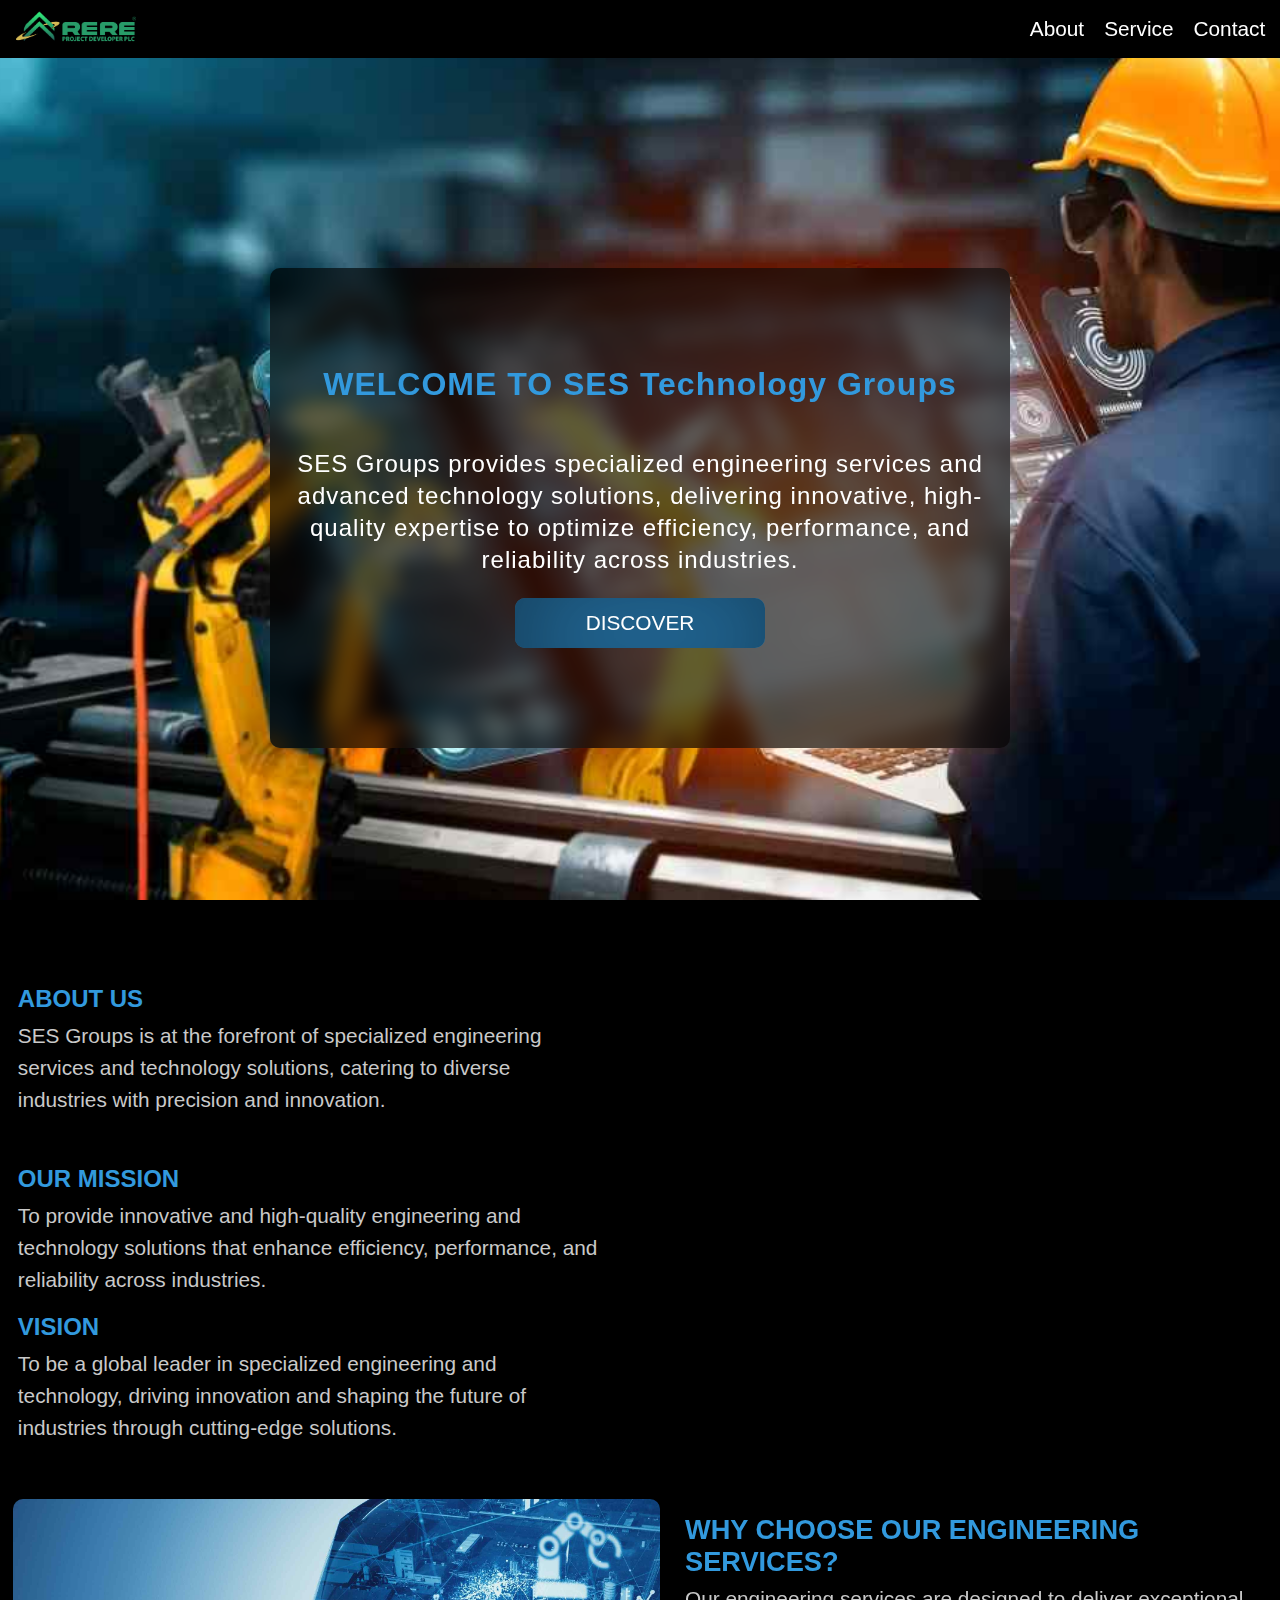
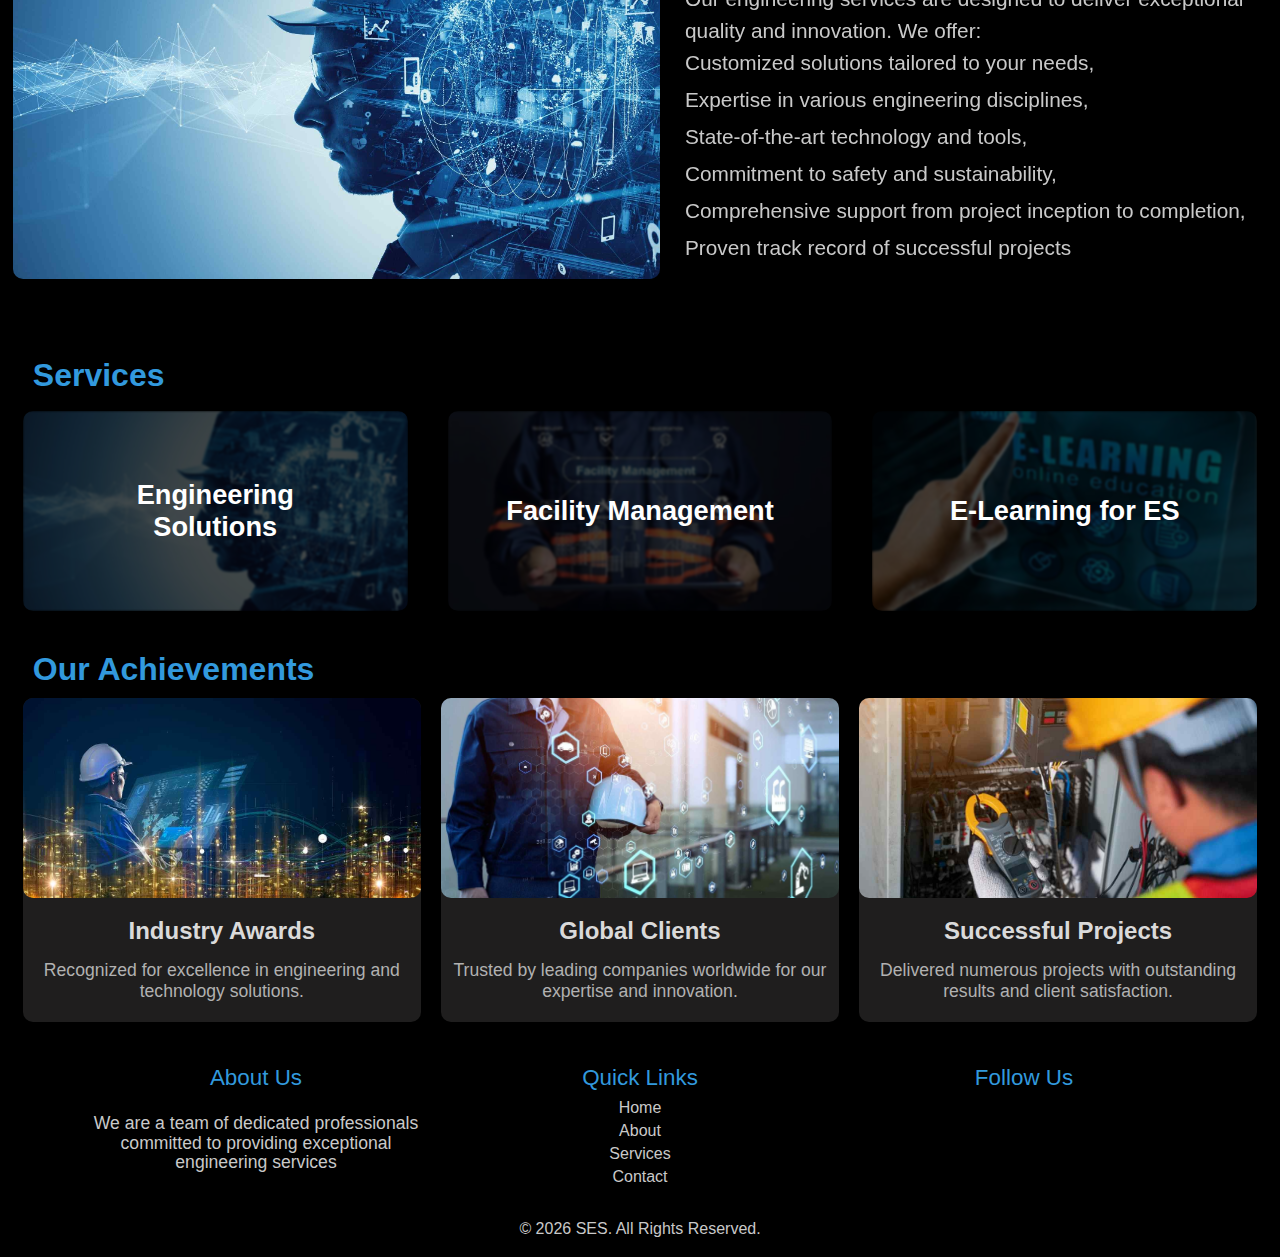
<file: index.html>
<!DOCTYPE html>
<html lang="en">

<head>
    <meta charset="UTF-8" />
    <meta name="viewport" content="width=device-width, initial-scale=1.0" />
    <meta name="title" content="SES Groups , specialized engineering services and technology  " />
    <meta name="description" content="RERE Project Developer PLC was founded on February 8, 2022,
      specializing in manufacturing export-standard SPC flooring." />
    <meta name="author" content="Mintesnot Yesmashewa" />
    <title>SES Groups , specialized engineering services and technology</title>
    <link rel="stylesheet" href="assets/css/style.css" />
    <link rel="icon" type="image/x-icon" href="assets/images/favicon.png" />

    <link rel="stylesheet" href="https://cdnjs.cloudflare.com/ajax/libs/font-awesome/6.7.1/css/all.min.css"
        integrity="sha512-5Hs3dF2AEPkpNAR7UiOHba+lRSJNeM2ECkwxUIxC1Q/FLycGTbNapWXB4tP889k5T5Ju8fs4b1P5z/iB4nMfSQ=="
        crossorigin="anonymous" referrerpolicy="no-referrer" />
</head>

<body>
    <div class="container full-width">

        <header class="full-width">
        </header>

        <div class="hero-container">
            <div class="max-width">
                <div class="hero-details ">
                    <h1 class="hero-title">WELCOME TO SES Technology Groups</h1>
                    <p class="hero-description">
                        SES Groups provides specialized engineering services and advanced technology solutions,
                        delivering innovative, high-quality expertise to optimize efficiency, performance, and
                        reliability across industries.
                    </p>
                    <a href="#intro">
                        <button>DISCOVER</button>
                    </a>
                </div>
            </div>
        </div>

        <main class="full-width" id="intro">
            <article class="max-width">
                <section class="display-columen">
                    <div class="about-us about-section">
                        <div class="title">About Us</div>
                        <div class="description">
                            SES Groups is at the forefront of specialized engineering services and technology solutions,
                            catering to diverse industries with precision and innovation.
                            <a href="about.html" class="read-more">
                                <span>show more</span>
                                <i class="fa fa-arrow-right"></i>
                            </a>
                        </div>
                    </div>
                    <div class="our-Mission">
                        <div class="title">Our Mission</div>
                        <div class="description">
                            To provide innovative and high-quality engineering and technology solutions that enhance
                            efficiency, performance, and reliability across industries.


                        </div>
                    </div>
                    <div class="our-vision">
                        <div class="title">Vision</div>
                        <div class="description">
                            To be a global leader in specialized engineering and technology, driving innovation and
                            shaping the future of industries through cutting-edge solutions.
                        </div>
                    </div>

                </section>
                <section class="side-image d-none-mobile"></section>
            </article>

            <div class="sub-cont full-width">
                <div class="max-width wcu">
                    <section class="side-image"></section>

                    <section class="display-columen">
                        <div class="anim-scale">
                            <div class="title">Why Choose Our Engineering Services?</div>
                            <div class="description">
                                Our engineering services are designed to deliver exceptional quality and innovation. We
                                offer:
                                <ul>
                                    <li>Customized solutions tailored to your needs,</li>
                                    <li>Expertise in various engineering disciplines,</li>
                                    <li>State-of-the-art technology and tools,</li>
                                    <li>Commitment to safety and sustainability,</li>
                                    <li>
                                        Comprehensive support from project inception to completion,
                                    </li>
                                    <li>Proven track record of successful projects</li>
                                </ul>
                            </div>
                        </div>
                    </section>
                </div>
            </div>


            <div class="card-container max-width">
                <h1>Services</h1>
                <div class="grid">
                    <a href="service.html#engineering-solutions" class="card">
                        <img alt="Image of a workshop with tools and materials" height="400"
                            src="assets/images/image5.jpg" width="600" />
                        <div class="card-content">
                            <h2>Engineering Solutions</h2>
                        </div>
                    </a>
                    <a href="service.html#facility-management" class="card">
                        <img alt="Image of a workshop with tools and materials" height="400"
                            src="assets/images/image7.jpg" width="600" />
                        <div class="card-content">
                            <h2>Facility Management</h2>
                        </div>
                    </a>
                    <a href="service.html#engineering-software" class="card">
                        <img alt="Image of a workshop with tools and materials" height="400"
                            src="assets/images/image9.jpg" width="600" />
                        <div class="card-content">
                            <h2>E-Learning for ES</h2>
                        </div>
                    </a>
                </div>
            </div>

            <div class="achievements-container max-width">

                <h1>Our Achievements</h1>
                <div class="grid">
                    <div class="achievement-card">
                        <img src="assets/images/image.jpg" alt="Industry Awards">
                        <h2>Industry Awards</h2>
                        <p>Recognized for excellence in engineering and technology solutions.</p>
                    </div>
                    <div class="achievement-card">
                        <img src="assets/images/image3.jpg" alt="Global Clients">
                        <h2>Global Clients</h2>
                        <p>Trusted by leading companies worldwide for our expertise and innovation.</p>
                    </div>
                    <div class="achievement-card">
                        <img src="assets/images/image7.jpeg" alt="Successful Projects">
                        <h2>Successful Projects</h2>
                        <p>Delivered numerous projects with outstanding results and client satisfaction.</p>
                    </div>
                </div>
            </div>

        </main>

        <footer>
        </footer>
    </div>

    <script src="assets/js/script.js"></script>
</body>

</html>
</file>
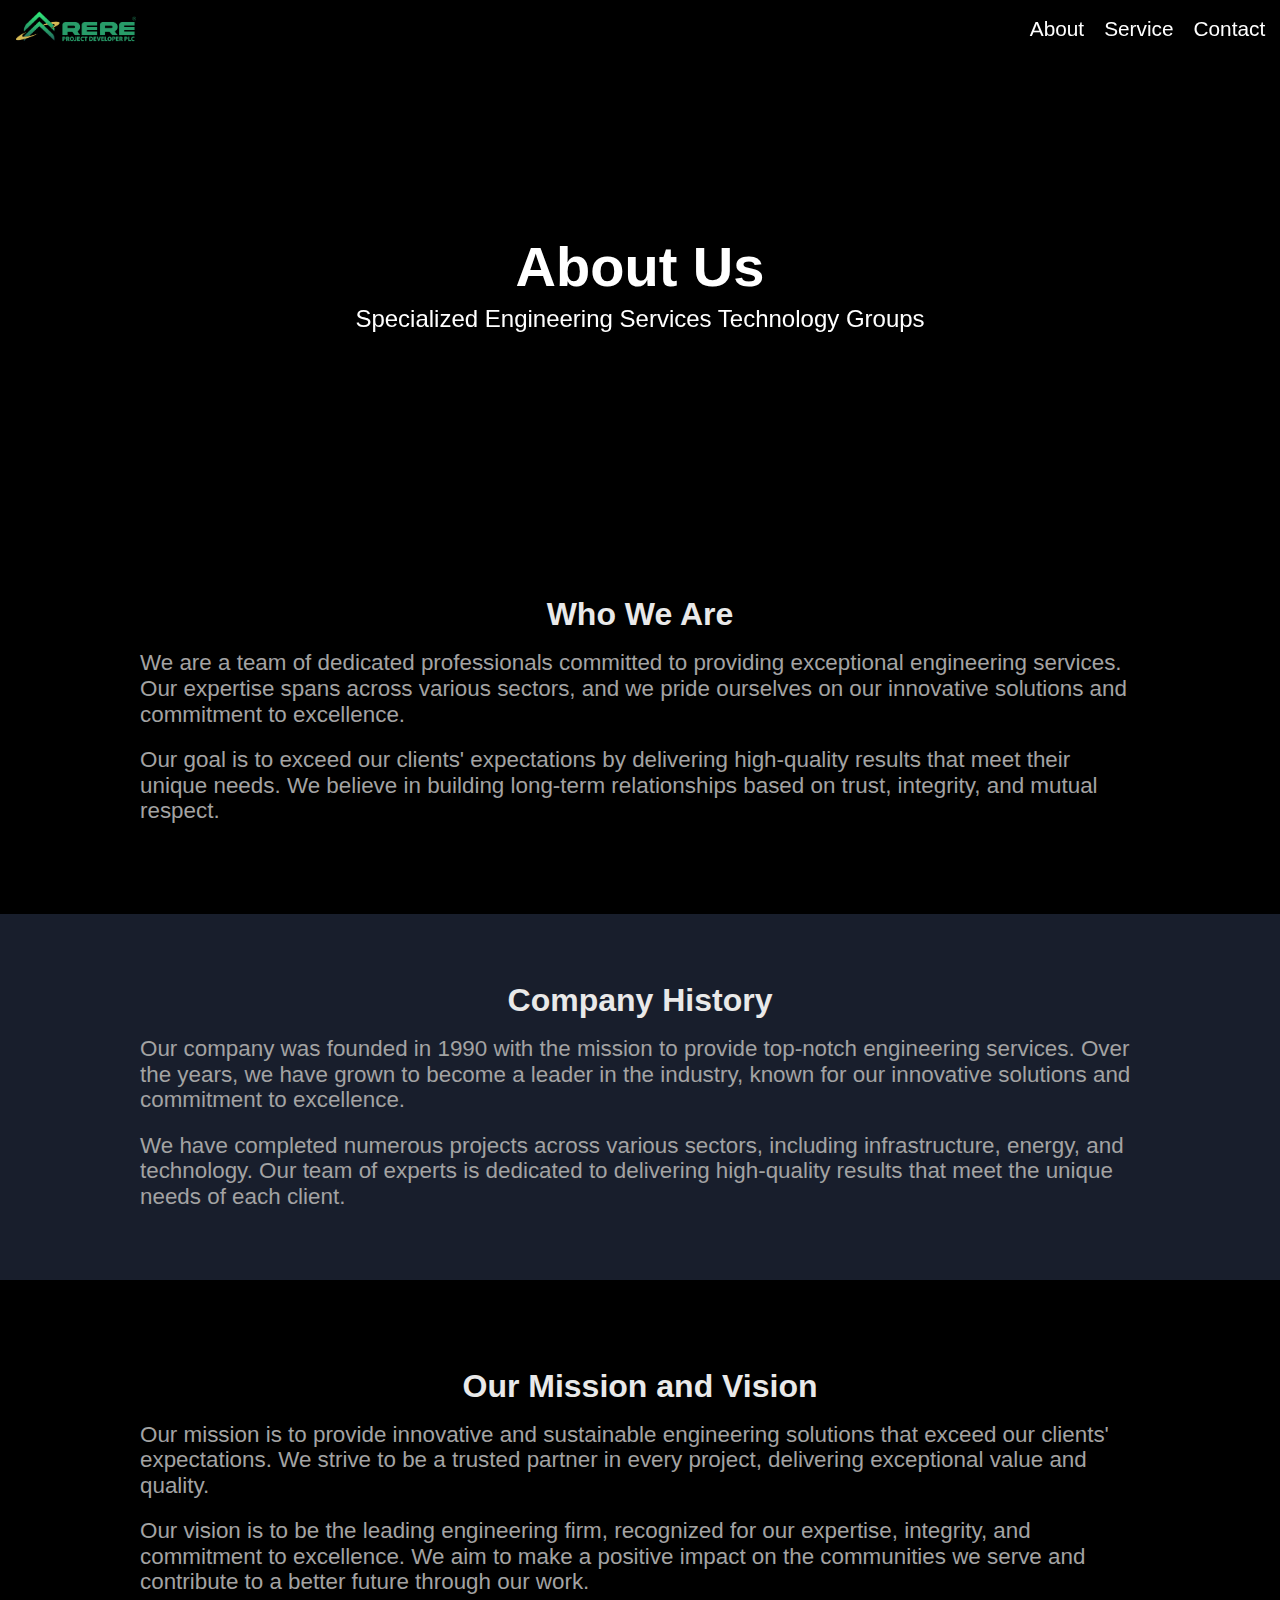
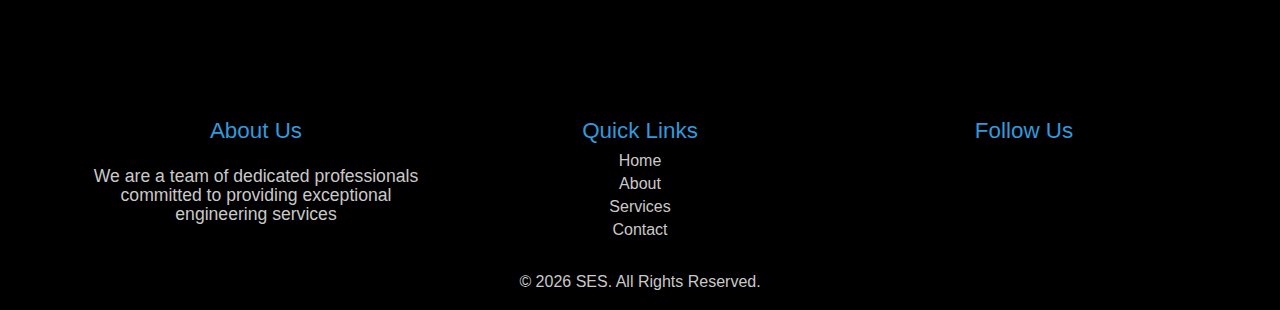
<file: about.html>
<!DOCTYPE html>
<html lang="en">

<head>
    <meta charset="UTF-8" />
    <meta name="viewport" content="width=device-width, initial-scale=1.0" />
    <meta name="title" content="SES Groups , specialized engineering services and technology  " />
    <meta name="description" content="RERE Project Developer PLC was founded on February 8, 2022,
          specializing in manufacturing export-standard SPC flooring." />
    <meta name="author" content="Mintesnot Yesmashewa" />
    <title>About SES </title>
    <link rel="stylesheet" href="assets/css/style.css" />
    <link rel="icon" type="image/x-icon" href="assets/images/logo.png" />

    <link rel="stylesheet" href="https://cdnjs.cloudflare.com/ajax/libs/font-awesome/6.7.1/css/all.min.css"
        integrity="sha512-5Hs3dF2AEPkpNAR7UiOHba+lRSJNeM2ECkwxUIxC1Q/FLycGTbNapWXB4tP889k5T5Ju8fs4b1P5z/iB4nMfSQ=="
        crossorigin="anonymous" referrerpolicy="no-referrer" />
</head>

</head>

<body>

    <div class="container full-width">
        <header class="full-width">

        </header>

        <div class="about-container">

            <div class="hero">

                <div class="image-animation"></div>
                <div class="hero-content">

                    <h1 class="title">About Us</h1>
                    <p class="description"> Specialized Engineering Services Technology Groups
                    </p>
                </div>
            </div>
            <div class="about-card who-we-are">
                <section>
                    <h1>Who We Are</h1>
                    <p>We are a team of dedicated professionals committed to providing exceptional engineering services.
                        Our expertise spans across various sectors, and we pride ourselves on our innovative solutions
                        and commitment to excellence.</p>
                    <p>Our goal is to exceed our clients' expectations by delivering high-quality results that meet
                        their unique needs. We believe in building long-term relationships based on trust, integrity,
                        and mutual respect.</p>
                </section>
            </div>

            <div class="about-card company-history">

                <section>
                    <h1>Company History </h1>
                    <p>Our company was founded in 1990 with the mission to provide top-notch engineering services. Over
                        the
                        years, we have grown to become a leader in the industry, known for our innovative solutions and
                        commitment to excellence.
                    </p>
                    <p>We have completed numerous projects across various sectors, including infrastructure, energy, and
                        technology. Our team of experts is dedicated to delivering high-quality results that meet the
                        unique
                        needs of each client.
                    </p>
                </section>

            </div>

            <div class="about-card mission-vision">
                <section>
                    <h1>Our Mission and Vision
                    </h1>
                    <p>Our mission is to provide innovative and sustainable engineering solutions that exceed our
                        clients'
                        expectations. We strive to be a trusted partner in every project, delivering exceptional value
                        and
                        quality.
                    </p>
                    <p>Our vision is to be the leading engineering firm, recognized for our expertise, integrity, and
                        commitment to excellence. We aim to make a positive impact on the communities we serve and
                        contribute to a better future through our work.
                    </p>
                </section>

            </div>

            <!-- <div class="about-card team-members">
                <h1>Our Team Members</h1>

                <section>
                    <div class="team-member">
                        <img src="https://randomuser.me/api/portraits/men/1.jpg" alt="John Doe">
                        <h2>John Doe</h2>
                        <p>Lead Engineer</p>
                    </div>
                    <div class="team-member">
                        <img src="https://randomuser.me/api/portraits/women/2.jpg" alt="Jane Smith">
                        <h2>Jane Smith</h2>
                        <p>Project Manager</p>
                    </div>
                    <div class="team-member">
                        <img src="https://randomuser.me/api/portraits/men/3.jpg" alt="Mike Johnson">
                        <h2>Mike Johnson</h2>
                        <p>Software Developer</p>
                    </div>
                </section>
            </div> -->

        </div>
    </div>
    <footer></footer>
    <script src="assets/js/script.js"></script>
</body>

</html>
</file>
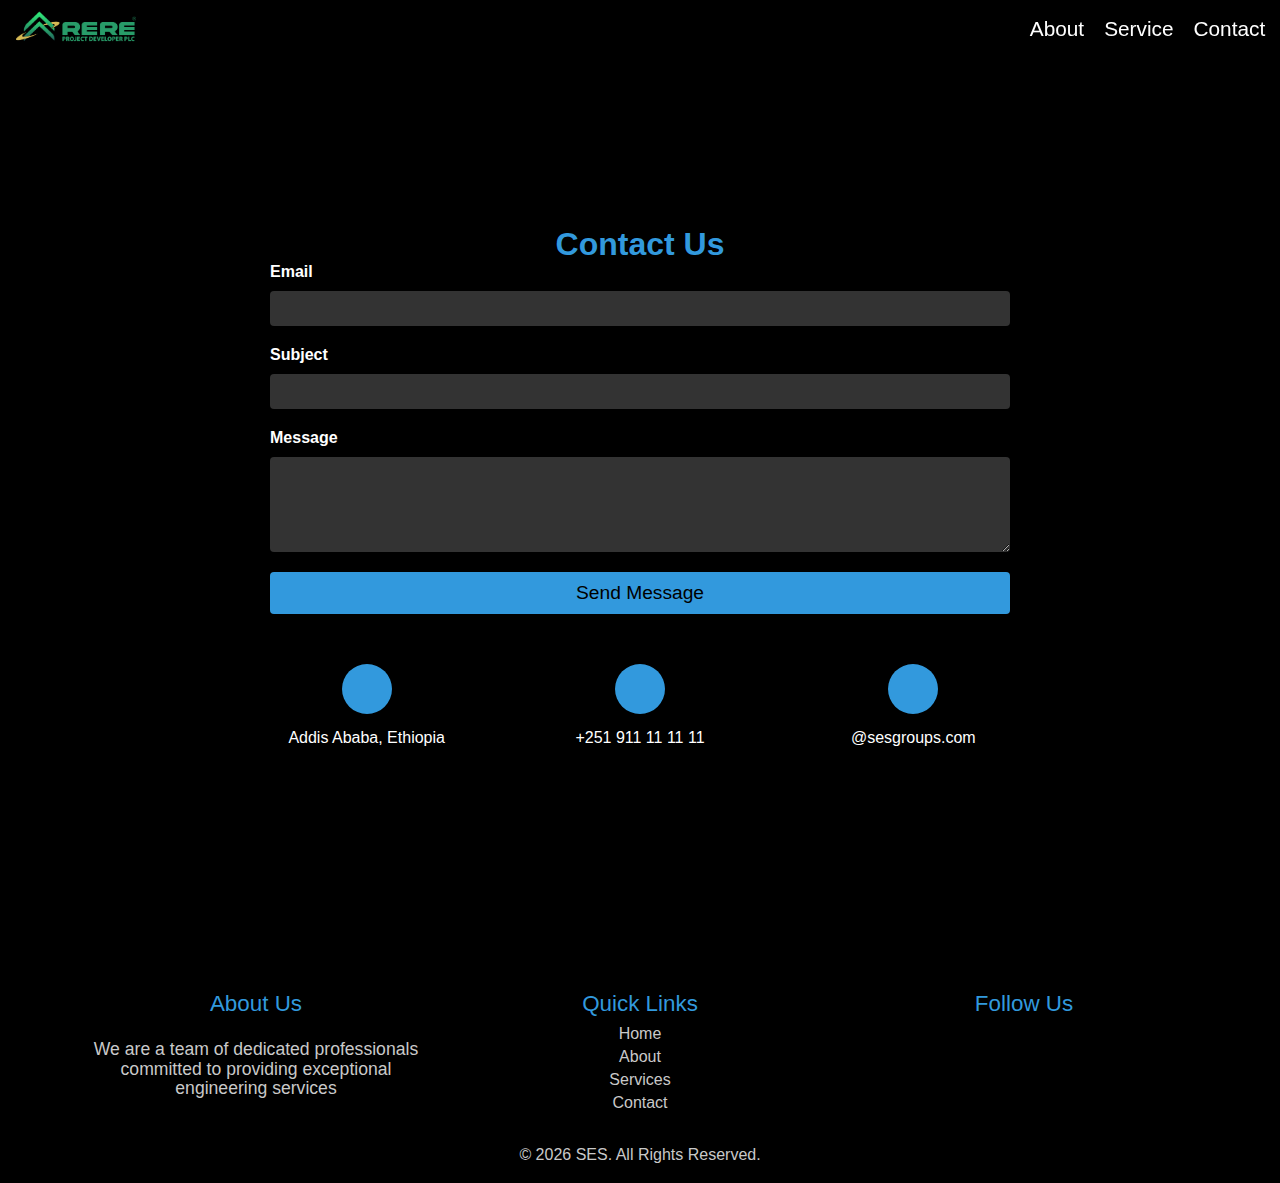
<file: contact.html>
<!DOCTYPE html>
<html lang="en">

<head>
    <meta charset="UTF-8" />
    <meta name="viewport" content="width=device-width, initial-scale=1.0" />
    <meta name="title" content="SES Groups , specialized engineering services and technology  " />
    <meta name="description" content="RERE Project Developer PLC was founded on February 8, 2022,
      specializing in manufacturing export-standard SPC flooring." />
    <meta name="author" content="Mintesnot Yesmashewa" />
    <title>SES Groups , specialized engineering services and technology</title>
    <link rel="stylesheet" href="assets/css/style.css" />
    <link rel="icon" type="image/x-icon" href="assets/images/favicon.png" />

    <link rel="stylesheet" href="https://cdnjs.cloudflare.com/ajax/libs/font-awesome/6.7.1/css/all.min.css"
        integrity="sha512-5Hs3dF2AEPkpNAR7UiOHba+lRSJNeM2ECkwxUIxC1Q/FLycGTbNapWXB4tP889k5T5Ju8fs4b1P5z/iB4nMfSQ=="
        crossorigin="anonymous" referrerpolicy="no-referrer" />
</head>

<body>
    <header class="full-width">

    </header>
    <div class="contact-container">

        <div class="form-container">
            <h1>Contact Us</h1>
            <form action="#" method="post">
                <label for="email">Email</label>
                <input type="email" id="email" name="email" required>
                <label for="subject">Subject</label>
                <input type="text" id="subject" name="Subject">
                <label for="message">Message</label>
                <textarea id="message" name="message" rows="5" required></textarea>
                <input type="submit" value="Send Message">
            </form>

            <div class="contact-info ">
                <a href="https://goo.gl/maps/7Z8">
                    <i class="fa fa-map"></i>
                    <p> Addis Ababa, Ethiopia</p>
                </a>
                <a href="tel:+251911111111">
                    <i class="fa fa-phone"></i>
                    <p> +251 911 11 11 11</p>
                </a>
                <a href="mailto:@sesgroups.com">
                    <i class="fa fa-envelope"></i>
                    <p>@sesgroups.com</p>
                </a>




            </div>

        </div>


    </div>
    <footer></footer>

    <script src="assets/js/script.js"></script>
</body>

</html>
</file>
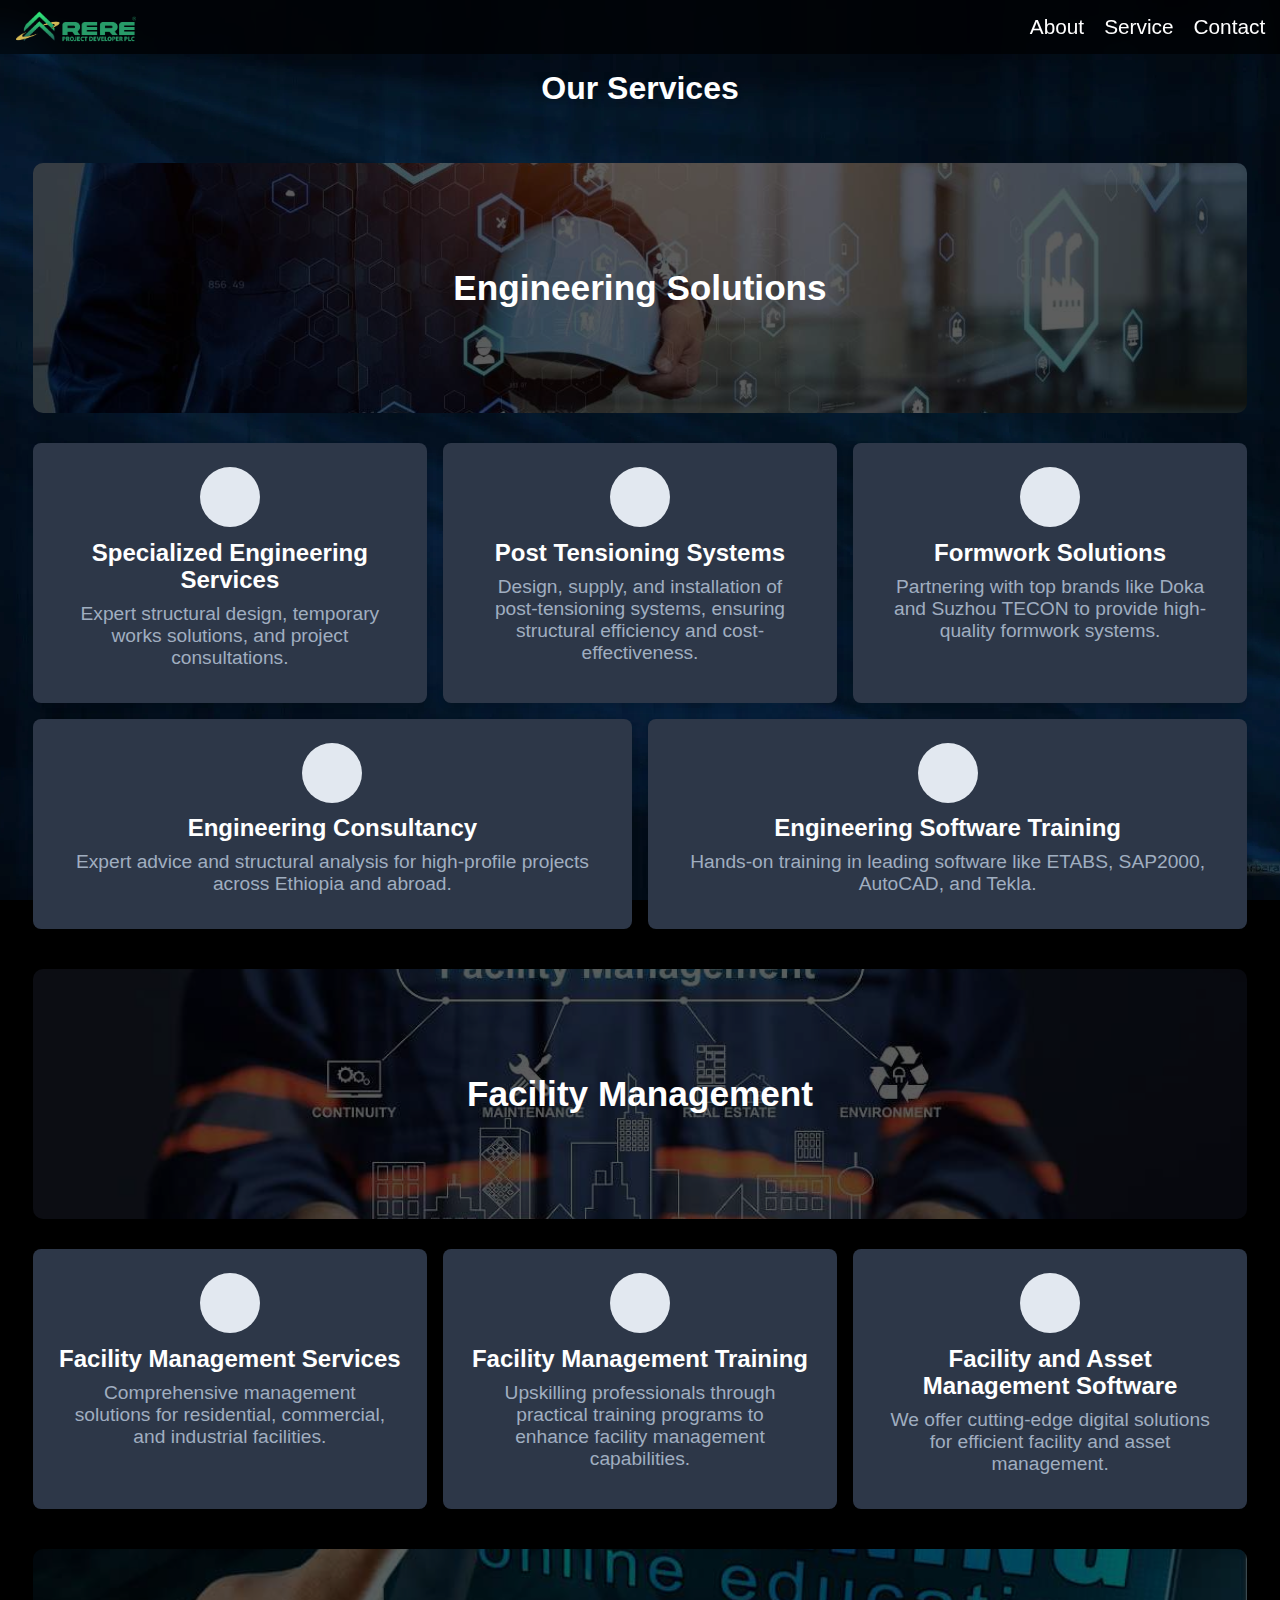
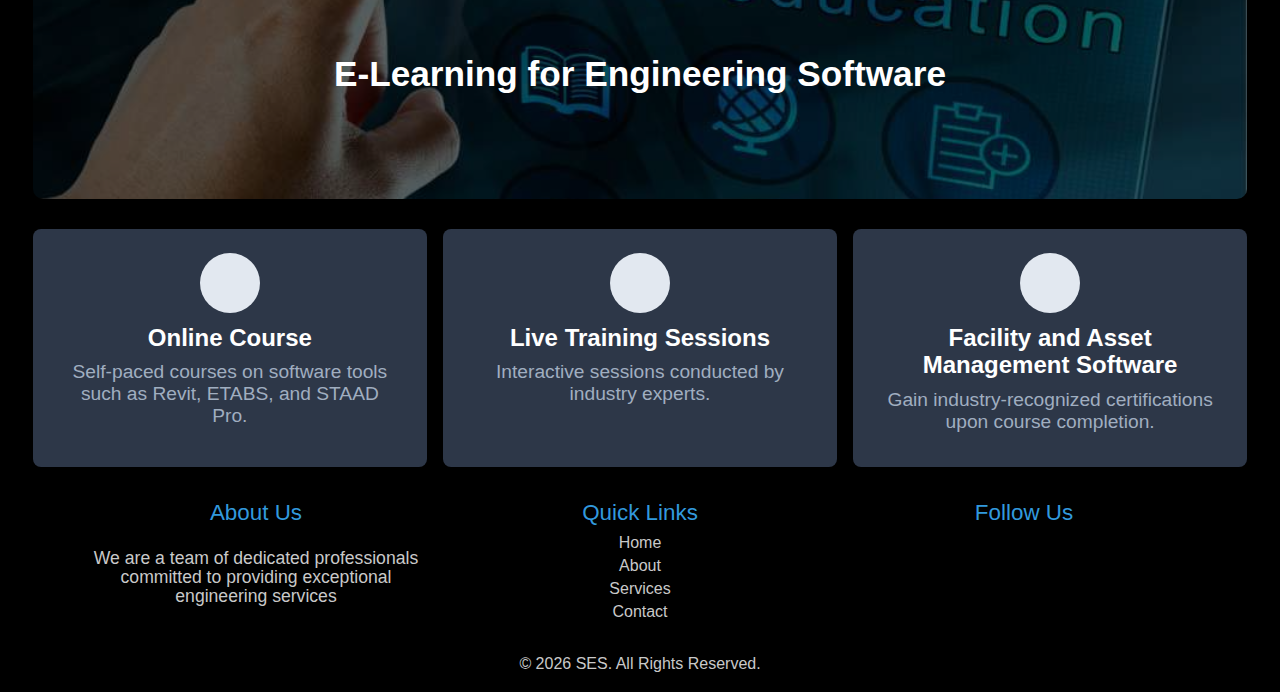
<file: service.html>
<html lang="en">

<head>
    <meta charset="UTF-8">
    <meta name="viewport" content="width=device-width, initial-scale=1.0">
    <meta name="description"
        content="Our Services - Specialized Engineering Services, Facility Management, and E-Learning for Engineering Software.">
    <title>Our Services</title>
    <link rel="stylesheet" href="https://cdnjs.cloudflare.com/ajax/libs/font-awesome/6.7.1/css/all.min.css"
        integrity="sha512-5Hs3dF2AEPkpNAR7UiOHba+lRSJNeM2ECkwxUIxC1Q/FLycGTbNapWXB4tP889k5T5Ju8fs4b1P5z/iB4nMfSQ=="
        crossorigin="anonymous" referrerpolicy="no-referrer" />
    <link rel="stylesheet" href="assets/css/style.css">
</head>

<body>
    <div class="service-container  ">
        <header>

        </header>
        <div class=" max-width">
            <div class="services-container ">

                <h1 class="title">Our Services</h1>
                <section id="engineering-solutions">
                    <div class="service-content engineering-solutions">
                        <h1>Engineering Solutions </h1>
                    </div>
                    <div class="services ">

                        <div class="service-card anim-opacity ">
                            <div class="service-icon ">
                                <i class="fa fa-gears"></i>
                            </div>
                            <h2 class="service-title">Specialized Engineering Services</h2>
                            <p class="service-description">Expert structural design, temporary works solutions, and
                                project
                                consultations.</p>
                        </div>
                        <div class="service-card">
                            <div class="service-icon">
                                <i class="fa-solid fa-ear-deaf"></i>
                            </div>
                            <h2 class="service-title">Post Tensioning Systems</h2>
                            <p class="service-description"> Design, supply, and installation of post-tensioning systems,
                                ensuring
                                structural efficiency and cost-effectiveness.</p>
                        </div>
                        <div class="service-card">
                            <div class="service-icon">
                                <i class="fa-solid fa-compass-drafting"></i>
                            </div>
                            <h2 class="service-title">Formwork Solutions</h2>
                            <p class="service-description">Partnering with top brands like Doka and Suzhou TECON to
                                provide
                                high-quality formwork systems.</p>
                        </div>
                        <div class="service-card">
                            <div class="service-icon">
                                <i class="fa-solid fa-user-gear"></i>
                            </div>
                            <h2 class="service-title">Engineering Consultancy</h2>
                            <p class="service-description">Expert advice and structural analysis for high-profile
                                projects
                                across
                                Ethiopia and abroad.</p>
                        </div>
                        <div class="service-card">
                            <div class="service-icon">
                                <i class="fa-solid fa-computer"></i>
                            </div>
                            <h2 class="service-title">Engineering Software Training</h2>
                            <p class="service-description">Hands-on training in leading software like ETABS, SAP2000,
                                AutoCAD,
                                and
                                Tekla.</p>
                        </div>
                    </div>
                </section>


                <section id="facility-management">
                    <div class="service-content facility-management">
                        <h1>Facility Management </h1>
                    </div>
                    <div class="services">
                        <div class="service-card">
                            <div class="service-icon">
                                <i class="fa-solid fa-building-user"></i>
                            </div>
                            <h2 class="service-title">Facility Management Services</h2>
                            <p class="service-description">Comprehensive management solutions for residential,
                                commercial, and industrial facilities.</p>
                        </div>
                        <div class="service-card">
                            <div class="service-icon">
                                <i class="fa-solid fa-chalkboard-user"></i>
                            </div>
                            <h2 class="service-title">Facility Management Training</h2>
                            <p class="service-description"> Upskilling professionals through practical training programs
                                to enhance facility management capabilities.</p>
                        </div>

                        <div class="service-card">
                            <div class="service-icon">
                                <i class="fa-solid fa-chalkboard-user"></i>
                            </div>
                            <h2 class="service-title">Facility and Asset Management Software</h2>
                            <p class="service-description">We offer cutting-edge digital solutions for efficient
                                facility and asset management.</p>
                        </div>

                    </div>
                </section>

                <section id="engineering-software">
                    <div class="service-content engineering-software">
                        <h1>E-Learning for Engineering Software </h1>
                    </div>
                    <div class="services">
                        <div class="service-card">
                            <div class="service-icon">
                                <i class="fa-solid fa-book-open"></i>
                            </div>
                            <h2 class="service-title">Online Course</h2>
                            <p class="service-description">Self-paced courses on software tools such as Revit, ETABS,
                                and STAAD Pro.</p>
                        </div>
                        <div class="service-card">
                            <div class="service-icon">
                                <i class="fa-solid fa-tower-broadcast"></i>
                            </div>
                            <h2 class="service-title">Live Training Sessions</h2>
                            <p class="service-description"> Interactive sessions conducted by industry experts.</p>
                        </div>

                        <div class="service-card">
                            <div class="service-icon">
                                <i class="fa-solid fa-book-bookmark"></i>
                            </div>
                            <h2 class="service-title">Facility and Asset Management Software</h2>
                            <p class="service-description">Gain industry-recognized certifications upon course
                                completion.</p>
                        </div>

                    </div>
                </section>

            </div>
        </div>
        <footer></footer>

    </div>

    <script src="assets/js/script.js"></script>
</body>

</html>
</file>
<file: assets/css/style.css>
* {
    margin: 0;
    padding: 0%;
    transition: all .3s;
}

:root {
    --primary-color: #3299dd;
    --white-color: #fff;
    --white-color-1: rgb(201, 201, 201);
    --black-color: #000;
    --gray-color: #838383;
    --black-50-color: #0000009c;
    --white-50-color: #ffffff7e;

}


/* animations */
@keyframes scale-animation {
    0% {
        transform: translateX(-20%);
        opacity: 0;


    }



    100% {

        transform: translateX(0)
    }

}

@keyframes opacity-animation {
    0% {
        opacity: 0;
        scale: .9;

    }


    100% {

        opacity: 1;
        scale: 1;

    }

}

@keyframes menu-animation {
    from {
        transform: translateY(-100%);
        opacity: 0;
        z-index: 1;
    }

}

@keyframes top-opacity {
    to {
        transform: translateY(0%);
        opacity: 1;
    }

}

@keyframes about-bg {
    0% {
        background: url('../images/image.jpg') no-repeat center/cover fixed;

    }

    50% {
        background: url('../images/image2.jpg') no-repeat center/cover fixed;

    }

    100% {
        background: url('../images/image5.jpg') no-repeat center/cover fixed;

    }

}



/* html {
    scroll-behavior: smooth;
} */

body {
    overflow: hidden scroll;
    background: var(--black-color);
    font-family: "Open Sans", sans-serif;
}

body::-webkit-scrollbar {
    display: none;
}

.full-width {
    width: 100%;
}

.max-width {
    width: 98%;
    max-width: 1400px;
    margin: auto;
}

.display-columen {
    display: flex;
    flex-direction: column;
    gap: 5px;
}

.d-none-mobile {
    display: block;
}

.anim-scale {
    animation: scale-animation;
    animation-timeline: view();
    animation-range: entry 0% cover 30%;

}

.anim-opacity {
    animation: opacity-animation;
    animation-timeline: view();
    animation-range: entry 0% cover 30%;

}

header {
    display: flex;
    position: sticky;
    top: 0;
    justify-content: center;
    align-items: center;
    background: var(--black-50-color);
    -webkit-backdrop-filter: blur(15px);
    backdrop-filter: blur(15px);
    padding: 3px;
    z-index: 10;
    width: 100%;



}

header nav {
    display: flex;
    gap: 10px;
    justify-content: space-between;
    align-items: center;

    ul {
        display: flex;
        gap: 10px;
        flex-direction: row;
        justify-content: space-around;
        align-items: center;

        li {
            list-style: none;
            display: flex;
            align-items: center;
            box-shadow: inset 0px 0px 0px var(--primary-color);

            &:hover a {
                /* text-decoration: underline; */
                color: var(--primary-color);
            }

            a {
                transition: all .4s;

                font: 400 1.3rem / 1.5rem "Open Sans", sans-serif;
                text-decoration: none;
                color: var(--white-color);
                padding: 5px;
                border-bottom: solid 1px transparent;

            }
        }
    }

    .bar {
        display: none;
    }

    img {
        width: 120px;
        object-fit: cover;


    }


}


.hero-container {
    display: flex;
    align-items: center;
    height: 100dvh;
    background: url('../images/image6.jpg') center/cover fixed;


    .hero-details {
        max-width: 700px;
        margin: auto;

        display: flex;
        flex-direction: column;
        overflow: hidden;
        gap: 30px;
        text-align: center;
        align-items: center;
        justify-content: center;
        padding: 100px 20px;
        border-radius: 10px;
        letter-spacing: 1px;
        -webkit-backdrop-filter: blur(2px);
        backdrop-filter: blur(10px);
        background: var(--black-50-color);


        .hero-title {
            font: 600 2rem / 2rem "Open Sans", sans-serif;
            color: var(--primary-color);
            height: 50px;
            animation: scale-animation 1s;


        }

        .hero-description {
            font: 100 1.5rem / 2rem "Open Sans", sans-serif;
            color: var(--white-color);
            height: 120px;
            animation: scale-animation .7s;



        }

        a {
            width: 250px;
            height: 50px;
            animation: scale-animation .3s;


            button {
                width: 100%;
                height: 100%;
                font: 100 1.3rem / 1.5rem "Open Sans", sans-serif;
                border: solid 0px;
                color: var(--white-color);
                background: var(--primary-color);
                border-radius: 10px;
                box-shadow: inset 10px 10px 100px var(--black-50-color);

                cursor: pointer;

                &:hover {
                    box-shadow: inset 0 0 20px var(--black-50-color);

                }

            }
        }




    }

}


main {
    display: flex;
    flex-direction: column;
    gap: 10px;
    background: linear-gradient(#0000005d, #0000005d), url('../images/background.jpg') center/cover fixed;


    article {
        height: fit-content;
        display: flex;
        justify-content: space-between;
        align-items: center;
        flex-wrap: wrap;
        gap: 10px;




        section {

            flex: 1 450px;
            display: flex;
            flex-direction: column;
            justify-content: space-between;
            margin: 20px 0;

            div {
                animation: opacity-animation;
                animation-timeline: view();
                animation-range: entry 0% cover 30%;
            }



            .title {
                font: 600 1.5rem / 2rem "Open Sans", sans-serif;
                text-transform: uppercase;

                margin: 5px;
                color: var(--primary-color);
            }

            .description {
                font: 100 1.3rem / 2rem "Open Sans", sans-serif;
                margin: 5px;
                color: var(--white-color-1);


            }


            .about-section {
                .read-more {
                    display: flex;
                    justify-content: start;
                    align-items: center;
                    gap: 5px;
                    color: var(--primary-color);
                    text-decoration: none;
                    transition: all .2s;

                    span {
                        width: 0;
                        text-wrap: nowrap;
                        overflow: hidden;
                    }
                }

                &:hover .read-more span {
                    width: 110px;
                    transition: width 1s;
                }
            }



            ul {
                display: flex;
                flex-wrap: wrap;
                gap: 5px;

                li {
                    list-style: none;

                }
            }


        }

        .side-image {
            border-radius: 10px;
            flex: 1 500px;
            height: 40vh;
            background: url('../images/image3.jpg') center/cover fixed;
            animation: opacity-animation;
            animation-timeline: view();
            animation-range: entry 0% cover 30%;

        }




    }


    .sub-cont {}

    .wcu {
        display: flex;
        flex-direction: row;
        justify-content: space-between;
        align-items: center;
        flex-wrap: wrap;
        gap: 10px;


        section {
            flex: 1 450px;
            display: flex;
            flex-direction: column;
            justify-content: space-between;
            margin: 20px 0;
            -webkit-backdrop-filter: blur(10px);
            backdrop-filter: blur(10px);
            padding: 10px;
            border-radius: 10px;

            .title {
                font: 600 1.7rem / 2rem "Open Sans", sans-serif;
                text-transform: uppercase;

                margin: 5px;
                color: var(--primary-color);
            }

            .description {
                font: 100 1.3rem / 2rem "Open Sans", sans-serif;
                margin: 5px;
                color: var(--white-color-1);


            }

            ul {
                display: flex;
                flex-wrap: wrap;
                gap: 5px;

                li {
                    list-style: none;

                }
            }


        }

        .side-image {
            border-radius: 10px;
            flex: 1 500px;
            height: 40vh;
            background: url('../images/image5.jpg') center/cover;
            z-index: 2;
            animation: opacity-animation;
            animation-timeline: view();
            animation-range: entry 0% cover 30%;
        }






    }
}

.card-container {
    text-align: center;
    flex-wrap: wrap;
    margin: 30px auto;


    h1 {
        margin: 20px;
        font: 600 2rem / 2rem "Open Sans", sans-serif;
        color: var(--primary-color);
        text-align: start;
    }

    .grid {
        display: flex;
        flex-wrap: wrap;
        gap: 20px;
    }

    .card {
        flex: 1 250px;
        height: 100px;
        position: relative;
        display: grid;
        place-content: center;
        background-color: rgba(0, 0, 0, 0.363);
        padding: 50px;
        margin: 0 10px;
        border-radius: 10px;
        overflow: hidden;
        animation: opacity-animation;
        animation-timeline: view();
        animation-range: entry 0% cover 30%;
        text-decoration: none;
        color: var(--white-color);


        h2 {
            font: 600 1.7rem / 2rem "Open Sans", sans-serif;

        }

        &:hover {
            text-decoration: underline;

            img {
                scale: 1.1;
                filter: blur(1px);
            }
        }



    }


    .card img {
        position: absolute;
        top: 0;
        left: 0;
        width: 100%;
        height: 100%;
        object-fit: cover;
        opacity: 0.3;
        filter: blur(1px);
    }

    .card-content {
        position: relative;
        z-index: 1;
    }




}


.achievements-container {
    text-align: center;



    h1 {
        color: var(--primary-color);
        text-align: start;
        font-size: 2em;
        margin: 0 20px;

    }

    .grid {
        display: flex;
        flex-wrap: wrap;
    }

    .achievement-card {
        background: #8682823b;
        flex: 1 350px;
        border-radius: 10px;
        margin: 10px;
        width: 300px;
        text-align: center;
        padding: 0 0 20px 0;
        animation: opacity-animation;
        animation-timeline: view();
        animation-range: entry 0% cover 30%;
    }

    .achievement-card img {
        width: 100%;
        height: 200px;
        border-radius: 10px;
        object-fit: cover;

    }

    .achievement-card h2 {
        font-size: 1.5em;
        margin: 15px 0;
        color: #dadada;
    }

    .achievement-card p {
        font-size: 1.1em;
        color: #b1b1b1;
    }
}


/* about */
.about-container {
    .hero {
        animation: about-bg 20s infinite;
        position: relative;



        height: 50vh;
        display: flex;
        flex-direction: column;
        justify-content: center;
        align-items: center;
        color: white;

        .image-animation {
            position: absolute;
            top: 0;
            left: 0;
            width: 100%;
            height: 100%;
            background: #000000a2;
            -webkit-backdrop-filter: blur(5px);
            backdrop-filter: blur(5px);
            z-index: 1;
        }


        .hero-content {
            max-width: 1000px;
            width: 90%;
            z-index: 2;
            text-align: center;



            .title {
                font: 600 3.5rem / 2rem "Open Sans", sans-serif;
                margin: 20px;
                text-wrap: nowrap;
                animation: opacity-animation 1s;



            }

            .description {
                font: 400 1.5rem / 2rem "Open Sans", sans-serif;
                animation: opacity-animation .5s;


            }
        }
    }

    .company-history {
        background: #181e2c;

    }



    .about-card {
        height: fit-content;
        width: 100%;
        margin: 20px auto;
        display: flex;
        animation: opacity-animation;
        animation-timeline: view();
        animation-range: entry 0% cover 30%;


        section {
            padding: 70px 10px;

            max-width: 1000px;
            width: 95%;
            display: flex;
            flex-direction: column;
            align-items: center;
            margin: auto;
            gap: 20px;
            color: #e9e9e9;


            h1 {
                font: 600 2rem / 2rem "Open Sans", sans-serif;
                animation: scale-animation;
                animation-timeline: view();
                animation-range: entry 0% cover 30%;

            }

            p {
                font: 400 1.4rem / 1.6rem "Open Sans", sans-serif;
                color: #a3a3a3;
                animation: opacity-animation;
                animation-timeline: view();
                animation-range: entry 0% cover 30%;

            }
        }


    }

    .team-members {
        display: flex;
        flex-direction: column;
        align-items: center;
        justify-content: center;
        background: #181e2c;

        h1 {
            color: #fff;
            padding: 20px 0 0 0;
        }

        section {
            display: flex;
            flex-direction: row;
            align-items: center;
            justify-content: center;
            flex-wrap: wrap;

            .team-member {
                flex: 1 200px;
                display: flex;
                flex-direction: column;
                align-items: center;
                gap: 5px;

                img {
                    width: 150px;
                    height: 150px;
                    border-radius: 50%;
                    animation: scale-animation;
                    animation-timeline: view();
                    animation-range: entry 0% cover 30%;


                }

                h2 {
                    font: 600 1.5rem / 1.5rem "Open Sans", sans-serif;
                }

                p {
                    font: 400 1.2rem / 1.5rem "Open Sans", sans-serif;
                }
            }

        }
    }
}

/* service  */

.service-container {
    width: 100%;
    background: url('../images/background.jpg') no-repeat center/cover fixed;

    .services-container {
        font-family: "Open Sans", sans-serif;
        color: #fff;
        display: flex;
        flex-direction: column;
        gap: 30px;
        margin: 0 20px;



    }



    .title {
        text-align: center;
        font-size: 2rem;

        font-weight: bold;
        margin: 1rem 0;
    }

    .services {
        display: flex;
        flex-wrap: wrap;
        justify-content: center;
        gap: 1rem;
        animation: opacity-animation .5s;


    }

    .service-card {
        background-color: #2d3748;
        border-radius: 0.5rem;
        box-shadow: 0 4px 6px rgba(0, 0, 0, 0.1);
        padding: 1.5rem;
        text-align: center;
        flex: 1 300px;
        animation: opacity-animation;
        animation-timeline: view();
        animation-range: entry 0% cover 30%;
    }

    .service-icon {
        background-color: #e2e8f0;
        color: #1a202c;
        border-radius: 50%;
        padding: 15px;
        width: 30px;
        height: 30px;
        display: grid;
        place-content: center;
        margin-bottom: .7rem;
        display: inline-block;
        font-size: 1.5rem;
        animation: scale-animation .5s;

    }

    .service-content {
        display: flex;
        height: 250px;
        justify-content: center;
        align-items: center;
        border-radius: 10px;
        margin: 10px 0 30px 0;
        animation: scale-animation .5s;


        h1 {
            font: 600 2.2rem / 2.5rem "Open Sans", sans-serif;

        }
    }

    .engineering-solutions {
        background: linear-gradient(#000000a1, #000000a1), url('../images/image3.jpg') no-repeat center center/cover;

    }

    .facility-management {
        background: linear-gradient(#000000a1, #000000a1), url('../images/image7.jpg') no-repeat center center/cover;

    }

    .engineering-software {
        background: linear-gradient(#000000a1, #000000a1), url('../images/image9.jpg') no-repeat center center/cover;

    }

    .service-title {

        font: 600 1.5rem / 1.7rem "Open Sans", sans-serif;

    }

    .service-description {

        color: #a0aec0;
        margin-bottom: 1.2rem;
        margin: 10px;
        font-size: 1.2rem;

    }

}

/* contact */
.contact-container {
    max-width: 1000px;
    width: 100%;

    display: flex;
    align-items: center;
    flex-wrap: wrap;
    margin: auto;
    height: 100vh;

    .form-container {
        width: 80%;
        margin: auto;
        border-radius: 8px;
        box-shadow: 0 4px 8px rgba(0, 0, 0, 0.2);
        padding: 10px;

        h1 {
            text-align: center;
            color: var(--primary-color);
        }

        form {
            display: flex;
            flex-direction: column;
            color: var(--white-color);
            padding: 0 30px;
        }

        label {
            margin-bottom: 10px;
            font-weight: bold;
        }

        input,
        textarea {
            margin-bottom: 20px;
            padding: 10px;
            border: none;
            border-radius: 4px;
            background-color: #333;
            color: #fff;
        }

        input[type="submit"] {
            background-color: var(--primary-color);
            color: black;
            cursor: pointer;
            transition: filter 0.3s ease;
            font-size: 1.2rem;
        }

        input[type="submit"]:hover {
            filter: brightness(1.2);
        }


    }


    .contact-info {
        flex: 1 300px;
        display: flex;
        justify-content: center;
        align-items: center;
        color: var(--white-color);
        gap: 20px;
        margin: 30px 0;
        flex-wrap: wrap;
    }

    a {
        display: flex;
        flex-direction: column;
        align-items: center;
        flex: 1;
        text-wrap: nowrap;
        text-decoration: none;
        color: var(--white-color);

        &:hover {
            color: var(--primary-color);

            i {
                rotate: -30deg;
                scale: 1.2;
            }
        }

        i {
            font-size: 1.5rem;
            width: 50px;
            height: 50px;
            color: var(--white-color);
            display: grid;
            place-content: center;
            border-radius: 50%;
            background: var(--primary-color);

        }

        p {
            margin: 10px 0;
            font: 400 1rem / 1.7rem "Open Sans", sans-serif;

        }

    }





}

footer {
    /* background: linear-gradient(#000000, #000000, #000000cb), url("../images/image3.jpg") center/cover; */
    color: #fff;
    padding: 20px 0;
    display: flex;
    flex-direction: column;
    align-items: center;
    text-align: center;

    .footer-container {
        width: 90%;
        max-width: 1200px;
        display: flex;
        flex-wrap: wrap;
        justify-content: space-between;
    }

    .footer-section {
        flex: 1;
        min-width: 250px;
        margin: 10px;
    }



    h3 {
        font: 500 1.4rem / 2rem "Open Sans", sans-serif;
        color: var(--primary-color);
    }

    .footer-section p {
        font: 400 1.1rem / 1.2rem "Open Sans", sans-serif;
        color: var(--white-color-1);
    }

    ul {
        list-style: none;
        padding: 0;
    }

    ul li {
        margin: 5px 0;
    }

    ul li a {
        color: var(--white-color-1);
        text-decoration: none;
        transition: color 0.3s;
    }

    ul li a:hover {
        color: var(--primary-color);
    }

    .social-icons a {
        margin: 0 10px;
        color: var(--white-color-1);
        font: 100 1.5rem / 2rem "Open Sans", sans-serif;

        text-decoration: none;
        transition: color 0.3s;
    }

    .social-icons a:hover {
        color: var(--primary-color);
    }

    p {
        margin-top: 20px;
        font-size: 14px;
        color: var(--white-color-1);
        font: 100 1rem / 1rem "Open Sans", sans-serif;

    }
}


@media (max-width: 768px) {
    header nav {
        .logo {
            z-index: 2;
        }

        .bar {
            display: block;
            z-index: 3;


            button {
                width: 40px;
                height: 40px;
                font-size: 1.5rem;
                background: transparent;
                border: none;
                color: var(--white-color-1);
                border-radius: 50%;
                cursor: pointer;

                &:hover {
                    background: var(--black-50-color);

                }
            }

        }






        .menu {
            animation: menu-animation .4s;
            top: 58px;
            width: 100%;
            margin-left: -10px;
            position: fixed;
            flex-direction: column;
            gap: 0;
            display: none;
            background: var(--black-50-color);
            -webkit-backdrop-filter: blur(10px);

            backdrop-filter: blur(10px);




            li {
                width: 100%;

                text-align: center;






                a {
                    width: 100%;



                }
            }

        }

        img {
            width: 120px;
            object-fit: cover;


        }


    }

    main {
        height: fit-content;

        article {
            section {
                .about-section {
                    .read-more {

                        span {
                            width: 120px;

                        }
                    }


                }
            }
        }
    }

    footer .footer-container {
        flex-direction: column;
        align-items: center;
    }

    footer .footer-section {
        text-align: center;
    }

    .hero-container {

        .hero-details {

            gap: 30px;
            padding: 70px 20px;

            .hero-title {
                font: 600 2rem / 2rem "Open Sans", sans-serif;
                height: 100px;

            }

            .hero-description {
                font: 100 1.5rem / 2rem "Open Sans", sans-serif;
                height: 200px;


            }

            button {
                z-index: 1;
            }
        }
    }

    .side-image {

        height: fit-content;

    }

    .wcu {
        flex-direction: column-reverse;

    }

    .d-none-mobile {
        display: none;
    }

    .contact-container {
        height: fit-content;

        .form-container {
            width: 100%;
            padding: 0;
        }

        .contact-info {
            flex-direction: column;
            gap: 20px;
        }
    }

    .service-container {

        .service-content {

            h1 {
                font: 600 2rem / 2.5rem "Open Sans", sans-serif;

            }
        }
    }
}


@media (max-width: 568px) {

    .hero-container {

        .hero-details {

            gap: 30px;

            padding: 30px 10px;

            .hero-title {
                font: 600 2rem / 2rem "Open Sans", sans-serif;
                height: 70px;

            }

            .hero-description {
                font: 300 1.5rem / 2rem "Open Sans", sans-serif;
                height: 300px;


            }


        }
    }



    .service-container {

        .service-content {



            h1 {
                font: 600 1.9rem / 2.5rem "Open Sans", sans-serif;

            }
        }
    }
}
</file>
